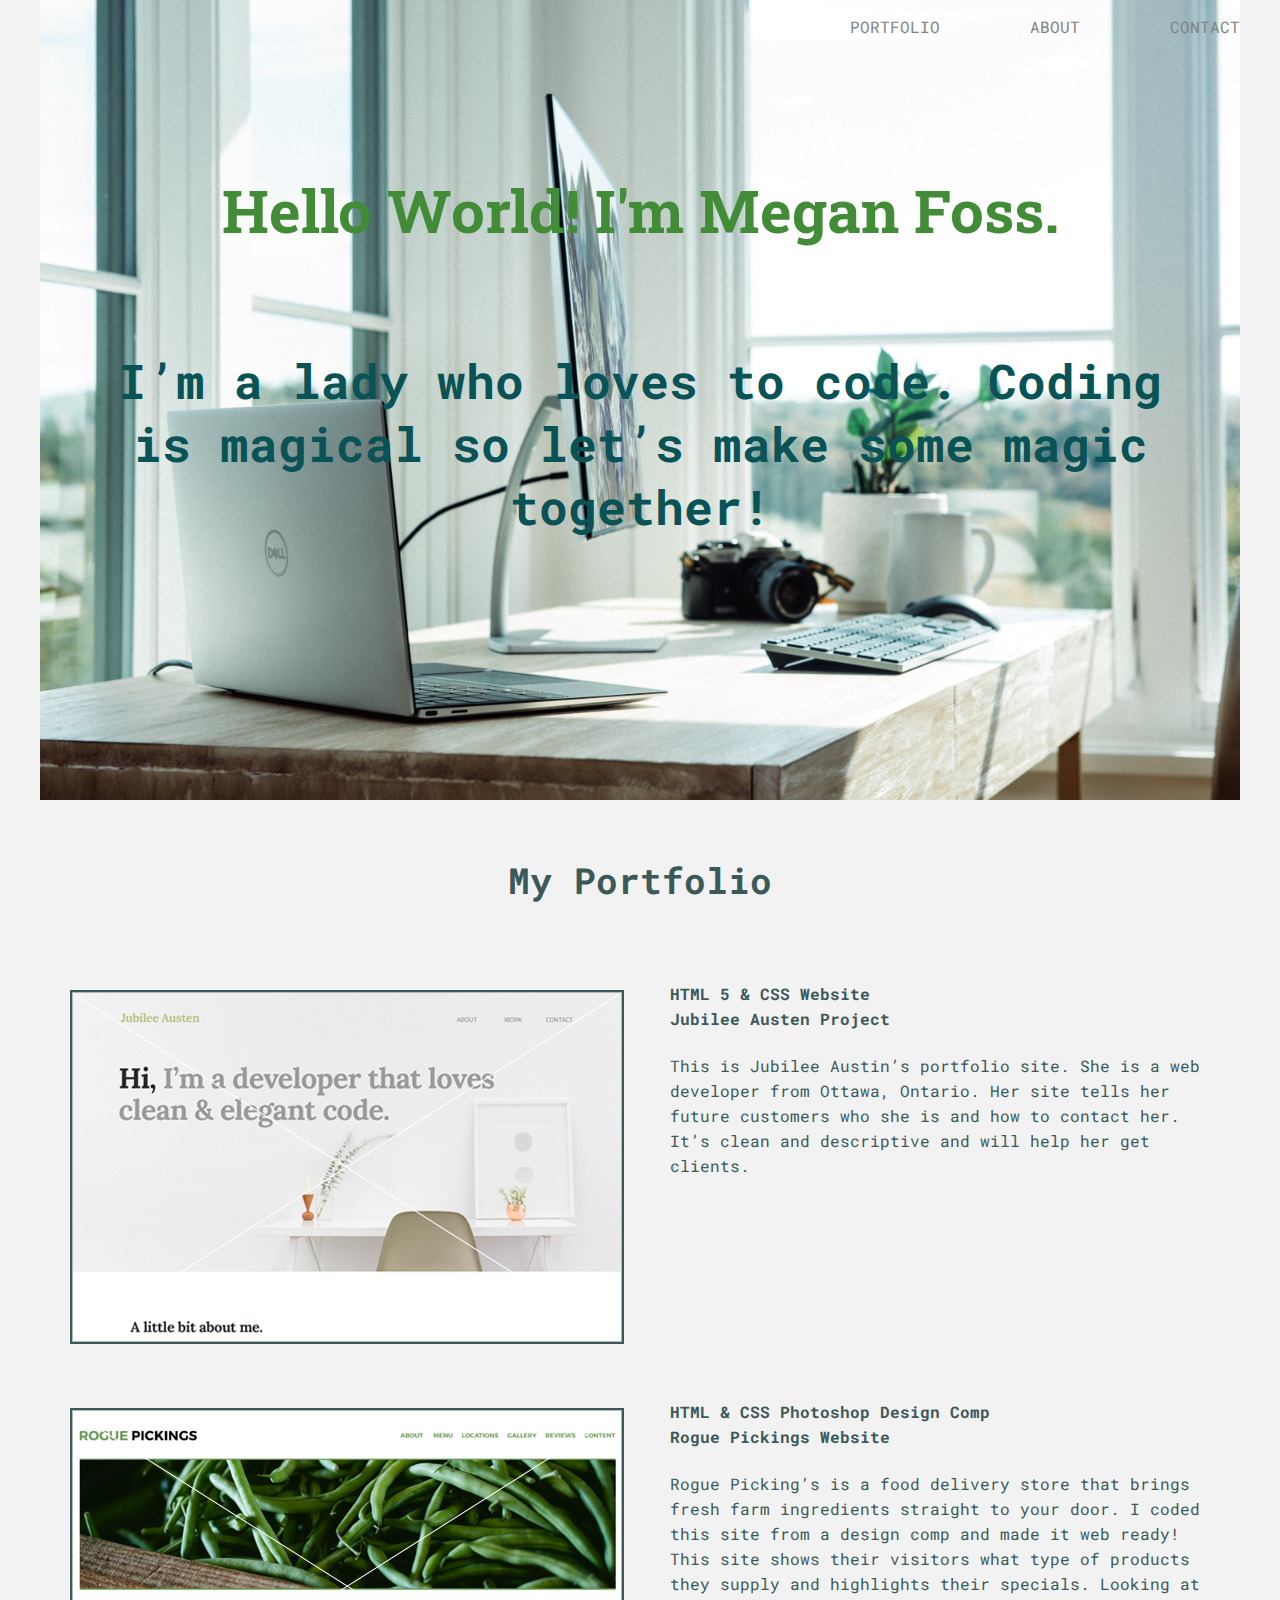
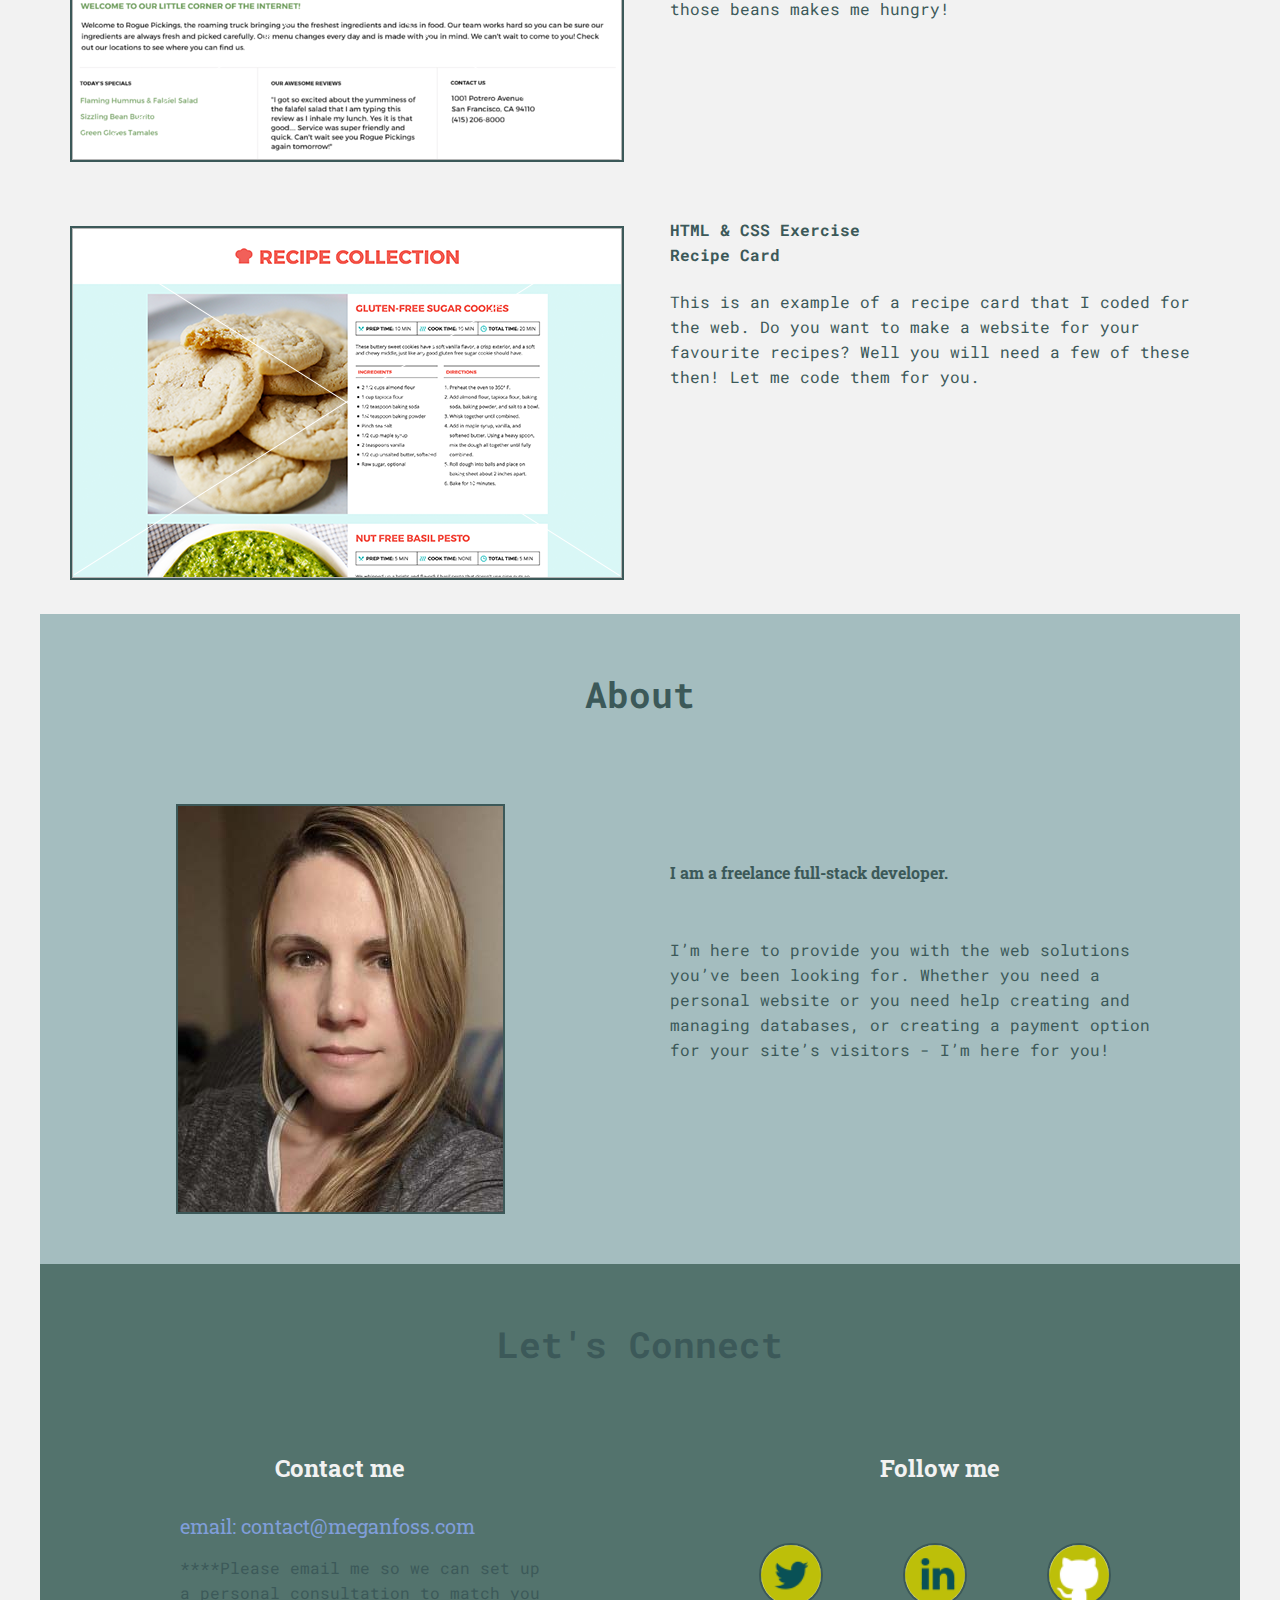
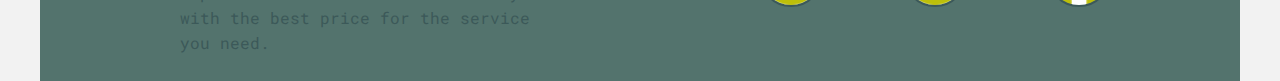
<file: index.html>
<!doctype html>
<html lang="en">
    <head>
      <meta charset="UTF-8">
      <title>Megan Foss | Portfolio</title>
      <link rel="stylesheet" href="css/normalize.css">
      <link rel="stylesheet" href="css/main.css">
      <link href="https://fonts.googleapis.com/css2?family=Roboto+Mono:wght@400;500&family=Roboto+Slab:wght@800&display=swap" rel="stylesheet">
    </head>
    <body>
      <header>
        <div class="full-width">
              <nav>
                <ul>
                  <li><a href="work-samples/index.html" target="_blank">Portfolio</a></li>
                  <li><a href="#about">About</a></li>
                  <li><a href="#contact">Contact</a></li>
                </ul>
              </nav>
            <h1>Hello World! I'm Megan Foss.</h1>
            <h2>I’m a lady who loves to code.  Coding is magical so let’s make some magic together!</h2>
        </div>
      </header>
      <main>
        <section id="portfolio">
          <div class="full-width">
          <h3>My Portfolio</h3>
          <div class="third-width">
            <div class="half-width">
            <img src="img/jubilee-thumbnail.png" alt="developer portfolio site"/>
          </div>
          <div class="half-width">
            <h4>HTML 5 &amp; CSS Website<br>Jubilee Austen Project</h4>
            <p>This is Jubilee Austin’s portfolio site.  She is a web developer from Ottawa, Ontario.  Her site tells her future customers who she is and how to contact her.  It’s clean and descriptive and will help her get clients. </p>
          </div>
        </div>

          <div class="third-width">
            <div class="half-width">
            <img src="img/rogue-pickings-thumbnail.png" alt="rogue picking's website"/>
            </div>
          <div class="half-width">
            <h4>HTML &amp; CSS Photoshop Design Comp<br>Rogue Pickings Website</h4>
            <p>Rogue Picking’s is a food delivery store that brings fresh farm ingredients straight to your door.  I coded this site from a design comp and made it web ready!  This site shows their visitors what type of products they supply and highlights their specials.  Looking at those beans makes me hungry!</p>
          </div>
        </div>
          <div class="third-width">
            <div class="half-width">
            <img src="img/recipe-thumbnail.png" alt="recipe card"/>
          </div>
          <div class="half-width">
            <h4>HTML &amp; CSS Exercise<br>Recipe Card</h4>
            <p>This is an example of a recipe card that I coded for the web.  Do you want to make a website for your favourite recipes?  Well you will need a few of these then!  Let me code them for you.</p>
          </div>
          </div>
        </div>
        <!--
        <div class="full-width">
          <p><a href="work-samples/index.html" target="_blank" id="work-link">Click here to see more of my work samples and what I can do for you!</a></p>
        </div>
        </section>
      -->
        <section id="about">
          <div class="full-width">
          <h3>About</h3>
          <div class="half-width">
          <img src="img/profile-pic.jpg" alt="profile picture"/>
        </div>
        <div class="half-width">
          <h4>I am a freelance full-stack developer.</h4>
          <p>I’m here to provide you with the web solutions you’ve been looking for.  Whether you need a personal website or you need help creating and managing databases, or creating a payment option for your site’s visitors - I’m here for you!</p>
        </div>
        </div>
        </section>
        <footer id="contact">
          <div class="full-width">
            <h3>Let's Connect</h3>
              <div class="half-width">
                <h4>Contact me</h4>
                <a href="mailto:contact@meganfoss.com" id="email">email: contact@meganfoss.com
                </a>
                <p>****Please email me so we can set up a personal consultation to match you with the best price for the service you need.</p>
              </div>
              <div class="half-width sm-links">
                <h4>Follow me</h4>
                  <ul>
                    <li><a href="https://twitter.com/MegsTheCoder"><img src="img/twitter-icon.png" alt="twitter icon" /></a></li>
                    <li><a href="http://www.linkedin.com/in/megan-foss-38764927"><img src="img/linkedin-icon.png" alt="lined in icon" /></a></li>
                    <li><a href="https://github.com/MegsTheCoder"><img src="img/github-icon.png" alt="github icon" /></a></li>
                  </ul>
              </div>
            </div>
        </footer>
      </main>
    </body>
</html>
</file>
<file: css/main.css>
/***** BASE STYLES *****/

body {
  background-color: #F2F2F2;
  font-family: 'Roboto Mono', monospace;
}

h3 {
  color: #F2F2F2;
  padding: 20px 0;
  font-size: 36px;
  text-align: center;
}

p, h4 {
  color: #3c5959;
  font: 24px;
  line-height: 25px;
}

/***** GRID *****/

.full-width {
    margin: 0 auto;
    overflow: auto;
    width: 1200px;
}

.half-width {
    float:left;
    width: 600px;
}

.third-width {
    float:left;
    width: 1200px;
}

/***** Header Section *****/

header .full-width  {
    background: url('../img/header-background.jpg');
    background-size: cover;
    background-position: center;
    height: 800px;
}

nav {
    float: right;
  /*  padding: 75px 25px;*/
}
nav ul li{
    display: inline-block;
}
nav ul li a {
    font-size: 16px;
    color: #828282;
    padding-left: 80px;
    text-transform: uppercase;
    text-decoration: none;
}

header h1 {
  color: #428c37;
  font-family: 'Roboto Slab', serif;
  font-size: 60px;
  padding: 130px 0 30px 0;
  text-align: center;
}

header h2 {
  color: #095256;
  font-size: 48px;
  padding: 30px 70px;
  text-align: center;
}

/***** PORTFOLIO *****/

#portfolio h3 {
  color: #3c5959;
}

#portfolio img {
  border: 2px solid #3c5959;
  margin: 30px;
}

.third-width p, h4 {
  padding-left: 30px;
  padding-right: 30px;
  text-align: left;
}

#portfolio #work-link {
  text-align: center;
  text-decoration: none;
}

/***** ABOUT *****/

#about .full-width {
  background-color: #a4bdbf;
}



#about h4 {
  padding: 65px 70px 0 30px;
  font-family: 'Roboto Slab', serif;
}

#about p {
  padding: 30px 70px 0 30px;
}

#about img {
  display: block;
  margin: 30px auto 50px;
}

#about #portfolio-link {

}

/***** FOOTER *****/

/* the ul had a default padding, had to get rid of it */
footer .sm-links {
  text-align: center;
}

footer .full-width {
  background-color: #53736d;
}

footer ul {
    list-style: none;
    padding-left: 0;
}

footer ul li {
  display: inline-block;
  padding-right: 10px;
  /*margin: 0 0 0 50px; */
}

footer ul img {
    border: 2px solid #f2f2f2;
    border-radius: 50%;
    height: 60px;
    width: 60px;
}

footer #email {
  color: #809ed9;
  font-family: 'Roboto Slab', serif;
  font-size: 20px;
  padding-left: 140px;
  text-decoration: none;
}

footer h4 {
  color: #f2f2f2;
  font-family: 'Roboto Slab', serif;
  text-align: center;
  font-size: 24px;
}
#contact p {
  padding: 0 100px 10px 140px;
}
</file>
